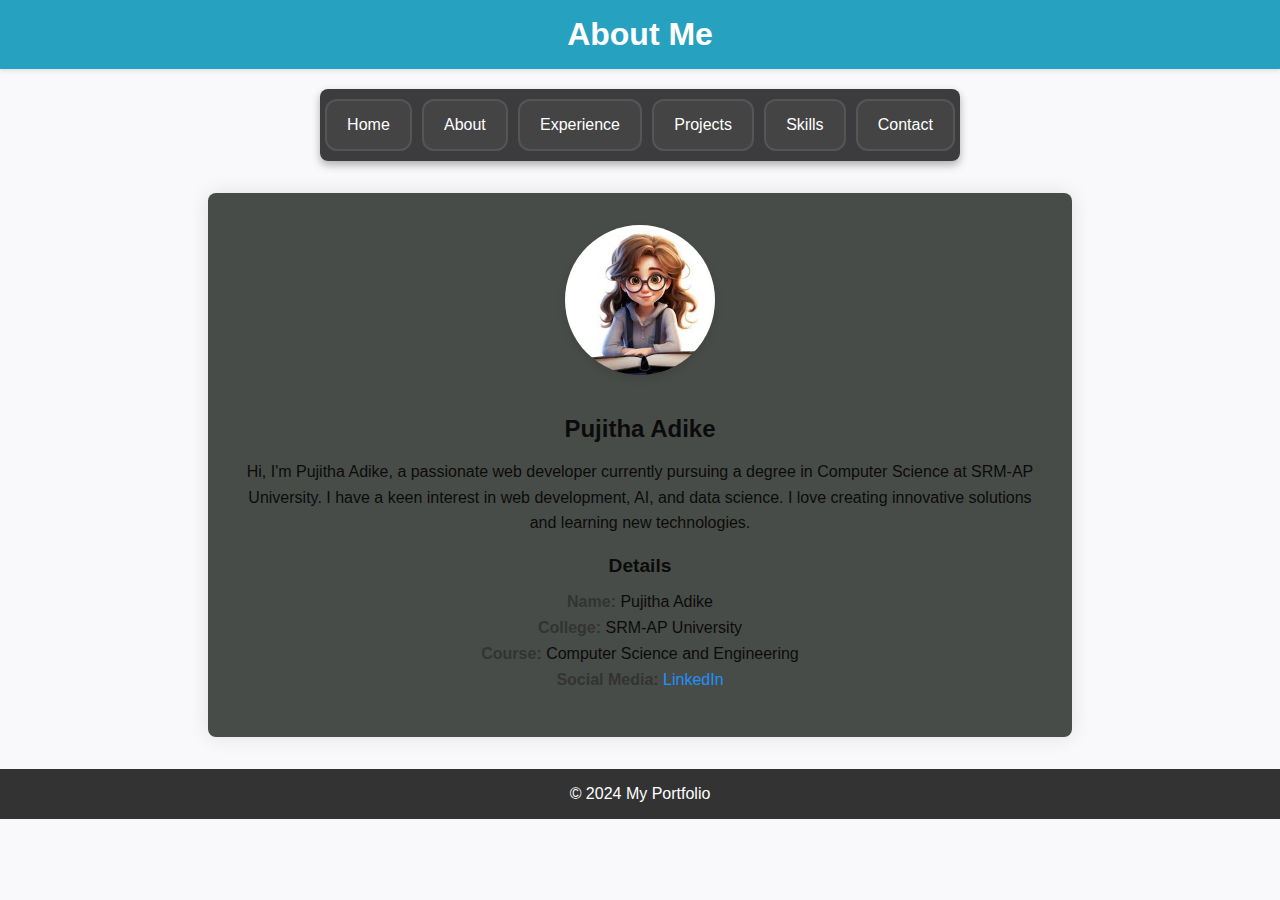
<file: about.html>
<!DOCTYPE html>
<html lang="en">
<head>
    <meta charset="UTF-8">
    <meta name="viewport" content="width=device-width, initial-scale=1.0">
    <title>About Me</title>
    <link rel="stylesheet" href="about.css">
    
</head>
<body>
    <header>
        <h1>About Me</h1>
    </header>
    <nav>
        <ul>
            <li><a href="index.html">Home</a></li>
            <li><a href="about.html">About</a></li>
            <li><a href="experience.html">Experience</a></li>
            <li><a href="projects.html">Projects</a></li>
            <li><a href="skills.html">Skills</a></li>
            <li><a href="contact.html">Contact</a></li>
        </ul>
    </nav>
    
    <section class="about-section">
        <div class="profile-image">
            <img src="imagepf.jpg" alt="Profile Image">
        </div>
        <div class="about-content">
            <h2>Pujitha Adike</h2>
            <p>Hi, I'm Pujitha Adike, a passionate web developer currently pursuing a degree in Computer Science at SRM-AP University. I have a keen interest in web development, AI, and data science. I love creating innovative solutions and learning new technologies.</p>
            <h3>Details</h3>
            <ul>
                <li><strong>Name:</strong> Pujitha Adike</li>
                <li><strong>College:</strong> SRM-AP University</li>
                <li><strong>Course:</strong> Computer Science and Engineering</li>
                <li><strong>Social Media:</strong> <a href="https://www.linkedin.com/in/pujitha-adike/">LinkedIn</a></li>
            </ul>
            
        </div>
    </section>

    

    <footer>
        <p>&copy; 2024 My Portfolio</p>
    </footer>
</body>
</html>
</file>
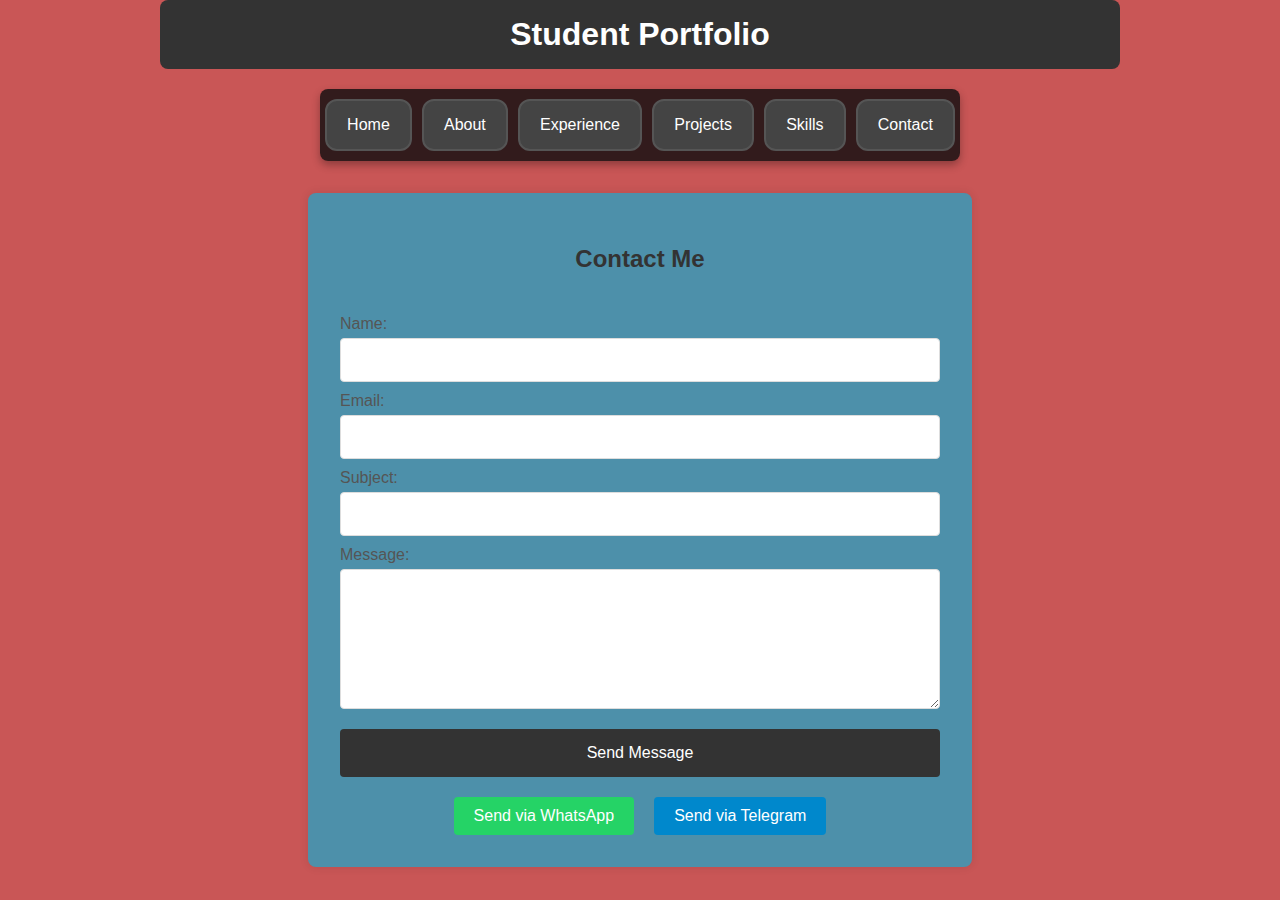
<file: contact.html>
<!DOCTYPE html>
<html lang="en">
<head>
    <meta charset="UTF-8">
    <meta name="viewport" content="width=device-width, initial-scale=1.0">
    <title>Contact</title>
    <link rel="stylesheet" href="contact.css">
</head>
<body>
    <header>
        <h1>Student Portfolio</h1>
    </header>
    <nav>
        <ul>
            <li><a href="index.html">Home</a></li>
            <li><a href="about.html">About</a></li>
            <li><a href="experience.html">Experience</a></li>
            <li><a href="projects.html">Projects</a></li>
            <li><a href="skills.html">Skills</a></li>
            <li><a href="contact.html">Contact</a></li>
        </ul>
    </nav>
    <div class="contact-container">
        <h2>Contact Me</h2>
        <form action="#" method="post">
            <label for="name">Name:</label>
            <input type="text" id="name" name="name" required>

            <label for="email">Email:</label>
            <input type="email" id="email" name="email" required>

            <label for="subject">Subject:</label>
            <input type="text" id="subject" name="subject" required>

            <label for="message">Message:</label>
            <textarea id="message" name="message" rows="6" required></textarea>

            <button type="submit">Send Message</button>
        </form>
        <div class="social-buttons">
            <a href="https://wa.me/qr/YODCB7SA7VQLF1/" id="whatsapp" target="_blank">Send via WhatsApp</a>
            <a href="https://t.me/+917396344163" id="telegram" target="_blank">Send via Telegram</a>
        </div>
    </div>
</body>
</html>
</file>
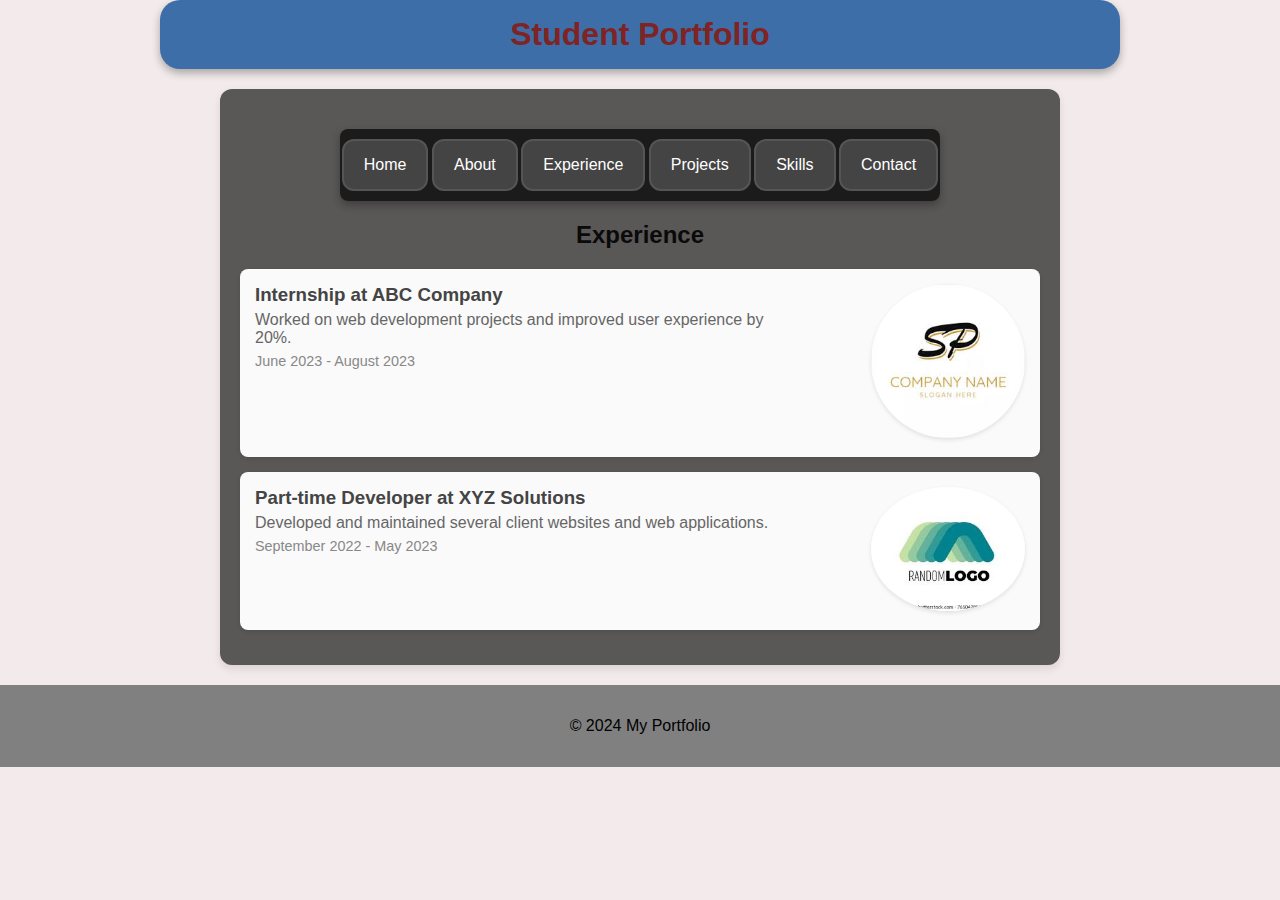
<file: experience.html>
<!DOCTYPE html>
<html lang="en">
<head>
    <meta charset="UTF-8">
    <meta name="viewport" content="width=device-width, initial-scale=1.0">
    <title>Experience</title>
    <link rel="stylesheet" href="experience.css">
</head>
<body>
    <header>
        <h1>Student Portfolio</h1>
    </header>

    <div class="experience-container">
        <nav>
            <ul>
                <li><a href="index.html">Home</a></li>
                <li><a href="about.html">About</a></li>
                <li><a href="experience.html">Experience</a></li>
                <li><a href="projects.html">Projects</a></li>
                <li><a href="skills.html">Skills</a></li>
                <li><a href="contact.html">Contact</a></li>
            </ul>
        </nav>
        <h2>Experience</h2>
        <div class="experience-item">
            <div class="details">
                <h3>Internship at ABC Company</h3>
                <p>Worked on web development projects and improved user experience by 20%.</p>
                <span class="date">June 2023 - August 2023</span>
            </div>
            <div class="logo">
                <img src="logo2.jpg" alt="ABC Company Logo">
            </div>
        </div>
        <div class="experience-item">
            <div class="details">
                <h3>Part-time Developer at XYZ Solutions</h3>
                <p>Developed and maintained several client websites and web applications.</p>
                <span class="date">September 2022 - May 2023</span>
            </div>
            <div class="logo">
                <img src="logo1.jpg" alt="XYZ Solutions Logo">
            </div>
        </div>
    </div>

    <footer>
        <p>&copy; 2024 My Portfolio</p>
    </footer>
</body>
</html>
</file>
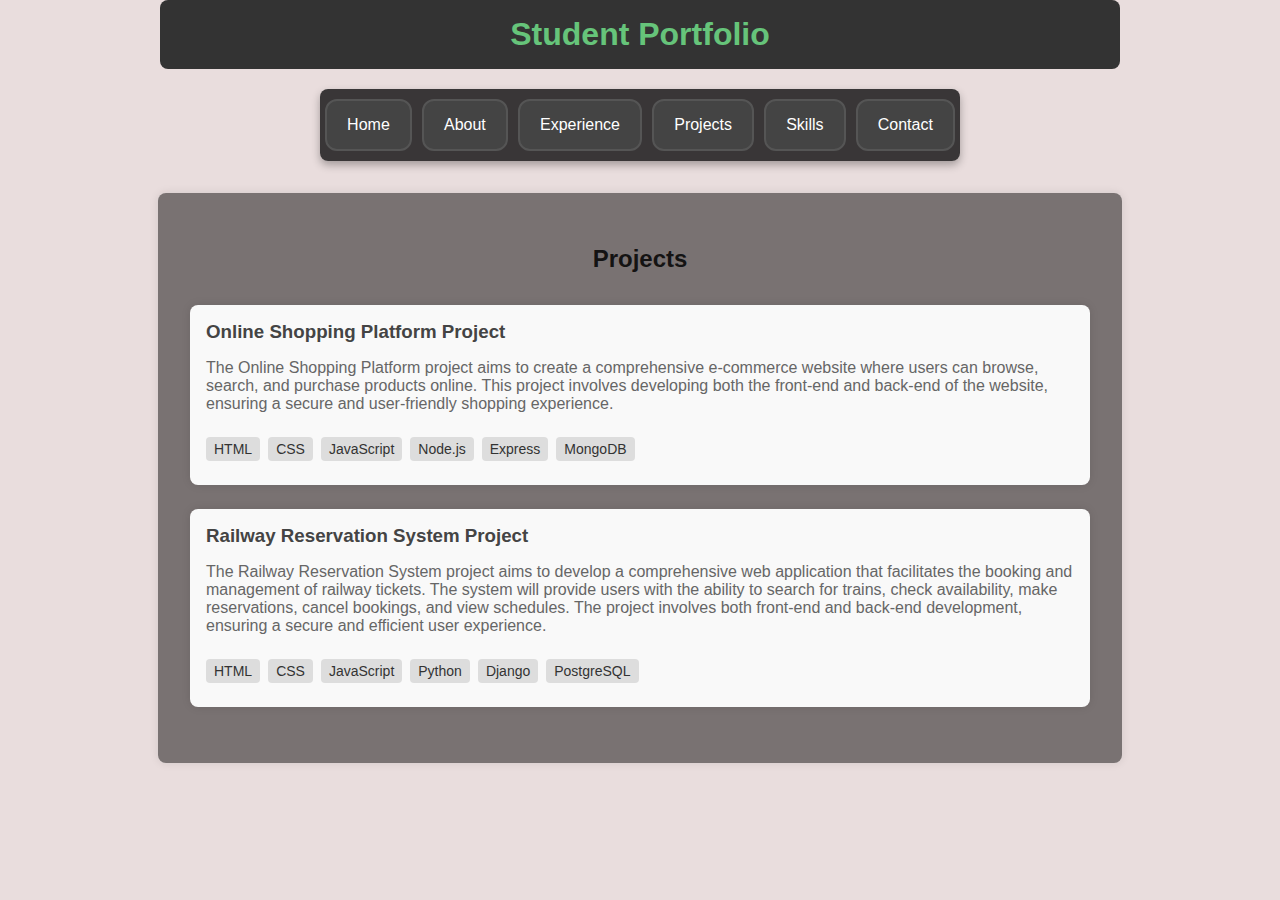
<file: projects.html>
<!DOCTYPE html>
<html lang="en">
<head>
    <meta charset="UTF-8">
    <meta name="viewport" content="width=device-width, initial-scale=1.0">
    <title>Projects</title>
    <link rel="stylesheet" href="projects.css">
</head>
<body>
    <header>
        <h1>Student Portfolio</h1>
    </header>
    <nav>
        <ul>
            <li><a href="index.html">Home</a></li>
            <li><a href="about.html">About</a></li>
            <li><a href="experience.html">Experience</a></li>
            <li><a href="projects.html">Projects</a></li>
            <li><a href="skills.html">Skills</a></li>
            <li><a href="contact.html">Contact</a></li>
        </ul>
    </nav>
    <div class="projects-container">
        <h2>Projects</h2>
        <div class="project-item">
            <h3>Online Shopping Platform Project</h3>
            <p>The Online Shopping Platform project aims to create a comprehensive e-commerce website where users can browse, search, 
            and purchase products online. This project involves developing both the front-end and back-end of the website, ensuring 
            a secure and user-friendly shopping experience.</p>
            <div class="tech-stack">
                <span>HTML</span>
                <span>CSS</span>
                <span>JavaScript</span>
                <span>Node.js</span>
                <span>Express</span>
                <span>MongoDB</span>
            </div>
        </div>
        <div class="project-item">
            <h3>Railway Reservation System Project</h3>
            <p>The Railway Reservation System project aims to develop a comprehensive web application that facilitates
            the booking and management of railway tickets. The system will provide users with the ability to search for trains, check 
            availability, make reservations, cancel bookings, and view schedules. The project involves both front-end and back-end development,
            ensuring a secure and efficient user experience.</p>
            <div class="tech-stack">
                <span>HTML</span>
                <span>CSS</span>
                <span>JavaScript</span>
                <span>Python</span>
                <span>Django</span>
                <span>PostgreSQL</span>
            </div>
        </div>
    </div>
</body>
</html>
</file>
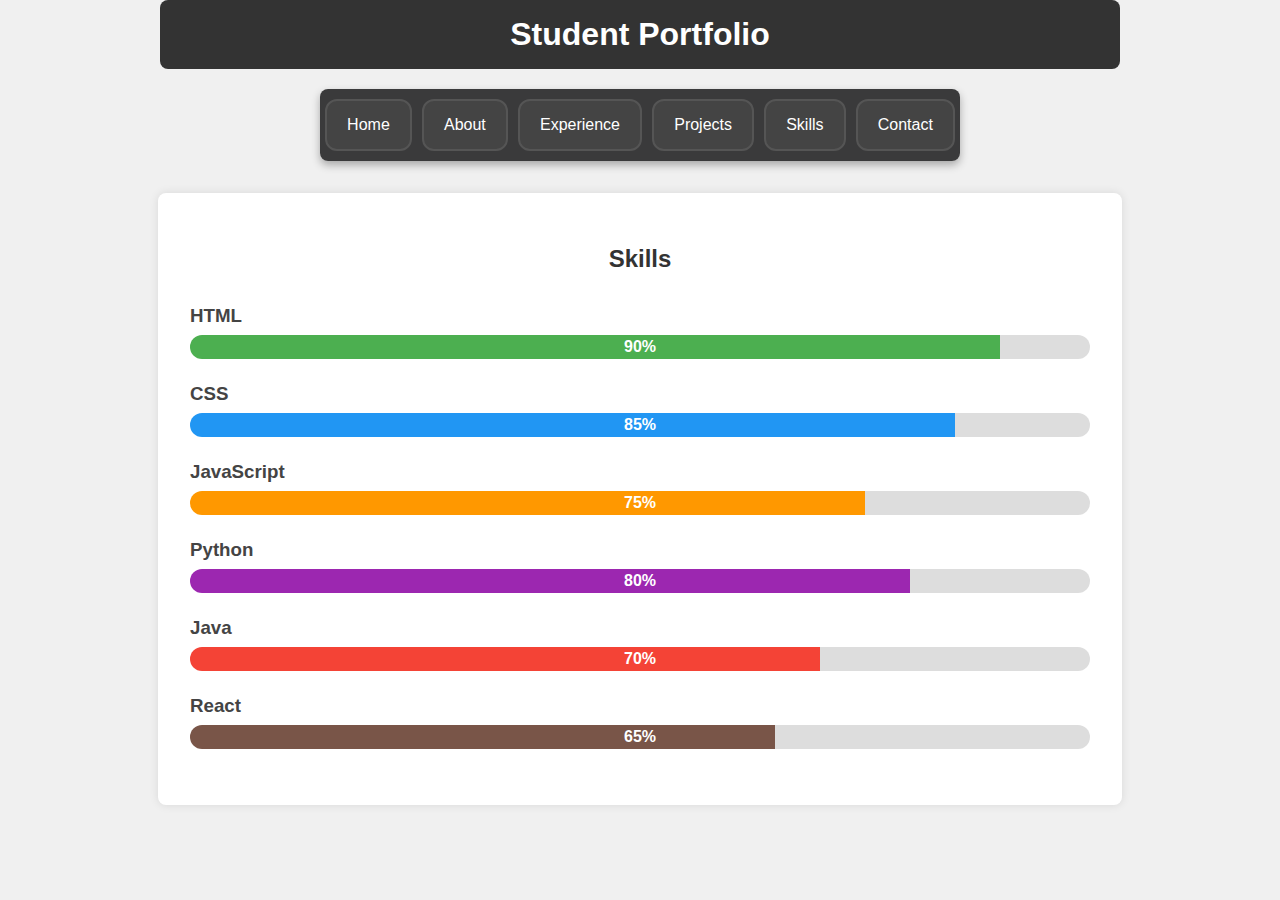
<file: skills.html>
<!DOCTYPE html>
<html lang="en">
<head>
    <meta charset="UTF-8">
    <meta name="viewport" content="width=device-width, initial-scale=1.0">
    <title>Skills</title>
    <link rel="stylesheet" href="skills.css">
</head>
<body>
    <header>
        <h1>Student Portfolio</h1>
    </header>
    <nav>
        <ul>
            <li><a href="index.html">Home</a></li>
            <li><a href="about.html">About</a></li>
            <li><a href="experience.html">Experience</a></li>
            <li><a href="projects.html">Projects</a></li>
            <li><a href="skills.html">Skills</a></li>
            <li><a href="contact.html">Contact</a></li>
        </ul>
    </nav>

    <div class="skills-container">
        <h2>Skills</h2>
        <div class="skill-item">
            <h3>HTML</h3>
            <div class="skill-level" data-level="90%"></div>
        </div>
        <div class="skill-item">
            <h3>CSS</h3>
            <div class="skill-level" data-level="85%"></div>
        </div>
        <div class="skill-item">
            <h3>JavaScript</h3>
            <div class="skill-level" data-level="75%"></div>
        </div>
        <div class="skill-item">
            <h3>Python</h3>
            <div class="skill-level" data-level="80%"></div>
        </div>
        <div class="skill-item">
            <h3>Java</h3>
            <div class="skill-level" data-level="70%"></div>
        </div>
        <div class="skill-item">
            <h3>React</h3>
            <div class="skill-level" data-level="65%"></div>
        </div>
    </div>
</body>
</html>
</file>
<file: about.css>
body {
    font-family: Arial, sans-serif;
    background-color: #f9f9fc;
    margin: 0;
    padding: 0;
    color: #0c0b0b;
}

header {
    background: #27a1c0;
    color: white;
    padding: 16px 0;
    text-align: center;
    box-shadow: 0 2px 4px rgba(0, 0, 0, 0.1);
}

header h1 {
    margin: 0;
    font-size: 2em;
}
nav {
    background: rgba(13, 13, 14, 0.8); 
    padding: 10px 0;
    margin: 20px auto; 
    width: 50%; 
    text-align: center;
    border-radius: 8px; 
    box-shadow: 0 4px 8px rgba(0, 0, 0, 0.3); 
}

nav ul {
    list-style: none;
    padding: 0;
    margin: 0;
    display: flex;
    justify-content: space-around; 
    align-items: center;
    height: 100%;
}

nav ul li {
    display: inline;
}

nav ul li a {
    color: white;
    text-decoration: none;
    padding: 15px 20px; 
    background: #444;
    border: 2px solid #555;
    border-radius: 12px; 
    transition: background 0.3s, color 0.3s, border 0.3s;
    display: inline-block;
    box-sizing: border-box;
}

nav ul li a:hover {
    background: #555;
    color: #fff;
    border: 2px solid #666;
}

.about-section {
    display: flex;
    flex-direction: column;
    align-items: center;
    padding: 32px;
    width: 75%; 
    background-color: rgb(72, 76, 72); 
    max-width: 800px;
    margin: 32px auto;
    border-radius: 8px;
    box-shadow: 0 0 20px rgba(0, 0, 0, 0.1);
}

.profile-image {
    margin-bottom: 16px;
}

.profile-image img {
    border-radius: 50%;
    width: 150px;
    height: 150px;
    object-fit: cover;
    box-shadow: 0 4px 8px rgba(0, 0, 0, 0.1);
}

.about-content {
    text-align: center;
}

.about-content h2 {
    font-size: 1.5em;
    margin-bottom: 8px;
}

.about-content p {
    font-size: 1em;
    line-height: 1.6;
    margin-bottom: 16px;
}

.about-content h3 {
    font-size: 1.2em;
    margin-bottom: 8px;
}

.about-content ul {
    list-style: none;
    padding: 0;
}

.about-content ul li {
    font-size: 1em;
    margin-bottom: 8px;
}

.about-content ul li strong {
    color: #333;
}

.about-content ul li a {
    color: #1e90ff;
    text-decoration: none;
    transition: color 0.3s;
}

.about-content ul li a:hover {
    color: #ff6347;
}

button {
    padding: 10px 20px;
    background-color: #333;
    color: white;
    border: none;
    cursor: pointer;
    border-radius: 4px;
    transition: background-color 0.3s;
}

button:hover {
    background-color: #555;
}

.dialog {
    display: none;
    position: fixed;
    top: 0;
    left: 0;
    width: 100%;
    height: 100%;
    background: rgba(0, 0, 0, 0.5);
    justify-content: center;
    align-items: center;
    
}

.dialog-content {
    background: white;
    padding: 20px;
    border-radius: 8px;
    max-width: 500px;
    width: 90%;
    box-shadow: 0 0 20px rgba(0, 0, 0, 0.1);
    text-align: center;
}

.close-btn {
    float: right;
    font-size: 1.5em;
    cursor: pointer;
}

footer {
    background: #333;
    color: white;
    text-align: center;
    padding: 16px 0;
    position: relative;
    bottom: 0;
    width: 100%;
}

footer p {
    margin: 0;
    font-size: 1em;
}
</file>
<file: contact.css>
body {
    font-family: Arial, sans-serif;
    margin: 0;
    padding: 0;
    background-color: #c95656;
}

header {
    background: #333;
    color: white;
    padding: 16px 0;
    text-align: center;
    width: 75%;
    margin: 0 auto;
    border-radius: 8px;
}

header h1 {
    margin: 0;
}

.contact-container {
    padding: 32px;
    margin: 32px auto;
    max-width: 600px;
    background: rgb(77, 144, 170);
    border-radius: 8px;
    box-shadow: 0 0 10px rgba(0, 0, 0, 0.1);
}

.contact-container h2 {
    text-align: center;
    margin-bottom: 32px;
    color: #333;
}

form {
    display: flex;
    flex-direction: column;
}

label {
    margin-top: 10px;
    color: #555;
}

input, textarea {
    padding: 12px;
    margin-top: 5px;
    border: 1px solid #ddd;
    border-radius: 4px;
    font-size: 16px;
    transition: border 0.3s;
}

input:focus, textarea:focus {
    border: 1px solid #333;
    outline: none;
}
nav {
    background: rgba(13, 13, 14, 0.8); 
    padding: 10px 0;
    margin: 20px auto; 
    width: 50%; 
    text-align: center;
    border-radius: 8px; 
    box-shadow: 0 4px 8px rgba(0, 0, 0, 0.3); 
}

nav ul {
    list-style: none;
    padding: 0;
    margin: 0;
    display: flex;
    justify-content: space-around; 
    align-items: center;
    height: 100%;
}

nav ul li {
    display: inline;
}

nav ul li a {
    color: white;
    text-decoration: none;
    padding: 15px 20px; 
    background: #444;
    border: 2px solid #555;
    border-radius: 12px; 
    transition: background 0.3s, color 0.3s, border 0.3s;
    display: inline-block;
    box-sizing: border-box;
}

nav ul li a:hover {
    background: #555;
    color: #fff;
    border: 2px solid #666;
}
button {
    margin-top: 20px;
    padding: 15px;
    background-color: #333;
    color: white;
    border: none;
    border-radius: 4px;
    cursor: pointer;
    font-size: 16px;
    transition: background-color 0.3s;
}

button:hover {
    background-color: #555;
}

.social-buttons {
    display: flex;
    justify-content: center;
    gap: 20px;
    margin-top: 20px;
}

.social-buttons a {
    display: inline-block;
    padding: 10px 20px;
    border-radius: 4px;
    color: white;
    text-decoration: none;
    font-size: 16px;
    transition: background-color 0.3s;
}

#whatsapp {
    background-color: #25D366;
}

#whatsapp:hover {
    background-color: #1DA851;
}

#telegram {
    background-color: #0088cc;
}

#telegram:hover {
    background-color: #0078b8;
}

@media (max-width: 768px) {
    .contact-container {
        padding: 16px;
    }

    input, textarea {
        font-size: 14px;
    }

    button {
        font-size: 14px;
        padding: 12px;
    }

    .social-buttons a {
        font-size: 14px;
        padding: 8px 16px;
    }
}
</file>
<file: experience.css>
body {
    font-family: Arial, sans-serif;
    margin: 0;
    padding: 0;
    background-color: #f3ebeb;
}

header {
    background: rgb(61, 110, 167);
    color: rgb(128, 35, 35);
    padding: 16px 0;
    text-align: center;
    width: 75%; 
    margin: 0 auto; 
    border-radius: 20px; 
    box-shadow: 0 4px 8px rgba(0, 0, 0, 0.3); 
}

header h1 {
    margin: 0;
}



nav {
    background: rgba(13, 13, 14, 0.8); 
    padding: 10px 0;
    margin: 20px auto; 
    width: 50%; 
    text-align: center;
    border-radius: 8px; 
    box-shadow: 0 4px 8px rgba(0, 0, 0, 0.3); 
}

nav ul {
    list-style: none;
    padding: 0;
    margin: 0;
    display: flex;
    justify-content: space-around; 
    align-items: center;
    height: 100%;
}

nav ul li {
    display: inline;
}

nav ul li a {
    color: white;
    text-decoration: none;
    padding: 15px 20px; 
    background: #444;
    border: 2px solid #555;
    border-radius: 12px; 
    transition: background 0.3s, color 0.3s, border 0.3s;
    display: inline-block;
    box-sizing: border-box;
}

nav ul li a:hover {
    background: #555;
    color: #fff;
    border: 2px solid #666;
}

.experience-container {
    max-width: 800px;
    margin: 20px auto;
    padding: 20px;
    background: rgb(90, 87, 87);
    border-radius: 12px;
    box-shadow: 0 4px 8px rgba(0, 0, 0, 0.1);
}

.experience-container h2 {
    text-align: center;
    color: #0a0a0a;
}

.experience-item {
    display: flex;
    justify-content: space-between;
    align-items: flex-start;
    background: #fafafa;
    margin: 15px 0;
    padding: 15px;
    border-radius: 8px;
    box-shadow: 0 2px 4px rgba(0, 0, 0, 0.1);
    transition: transform 0.3s;
}

.experience-item:hover {
    transform: translateY(-5px);
}

.experience-item h3 {
    margin: 0;
    color: #444;
}

.experience-item p {
    margin: 5px 0;
    color: #666;
}

.experience-item .date {
    color: #888;
    font-size: 0.9em;
}

.experience-item .details {
    max-width: 70%;
}

.experience-item .logo {
    max-width: 20%;
    text-align: center;
}

.experience-item .logo img {
    max-width: 100%;
    border-radius: 50%;
    box-shadow: 0 2px 4px rgba(0, 0, 0, 0.1);
}

footer {
    background: grey;
    color: black;
    text-align: center;
    padding: 16px 0;
    margin-top: 16px;
    position: relative;
}

@media (max-width: 768px) {
    .experience-item {
        flex-direction: column;
        align-items: center;
    }
    
   
    nav ul {
        flex-direction: column;
    }
}
nav {
    width: 75%; 
}
</file>
<file: projects.css>
body {
    font-family: Arial, sans-serif;
    margin: 0;
    padding: 0;
    background-color: #e9dddd;
}

header {
    background: #333;
    color: rgb(102, 196, 122);
    padding: 16px 0;
    text-align: center;
    width: 75%;
    margin: 0 auto;
    border-radius: 8px;
}


header h1 {
    margin: 0;
}

nav {
    background: rgba(13, 13, 14, 0.8); 
    padding: 10px 0;
    margin: 20px auto; 
    width: 50%; 
    text-align: center;
    border-radius: 8px; 
    box-shadow: 0 4px 8px rgba(0, 0, 0, 0.3); 
}

nav ul {
    list-style: none;
    padding: 0;
    margin: 0;
    display: flex;
    justify-content: space-around; 
    align-items: center;
    height: 100%;
}

nav ul li {
    display: inline;
}

nav ul li a {
    color: white;
    text-decoration: none;
    padding: 15px 20px; 
    background: #444;
    border: 2px solid #555;
    border-radius: 12px; 
    transition: background 0.3s, color 0.3s, border 0.3s;
    display: inline-block;
    box-sizing: border-box;
}

nav ul li a:hover {
    background: #555;
    color: #fff;
    border: 2px solid #666;
}

.projects-container {
    padding: 32px;
    margin: 32px auto;
    max-width: 900px;
    background: rgb(121, 114, 114);
    border-radius: 8px;
    box-shadow: 0 0 10px rgba(0, 0, 0, 0.1);
}

.projects-container h2 {
    text-align: center;
    margin-bottom: 32px;
    color: #141313;
}

.project-item {
    display: flex;
    flex-direction: column;
    background: #f9f9f9;
    padding: 16px;
    margin-bottom: 24px;
    border-radius: 8px;
    box-shadow: 0 0 10px rgba(0, 0, 0, 0.1);
    transition: transform 0.3s, box-shadow 0.3s;
}

.project-item:hover {
    
    box-shadow: 0 15px 30px rgba(0, 0, 0, 0.2);
}

.project-item h3 {
    margin: 0;
    color: #444;
}

.project-item p {
    color: #666;
}

.project-item .tech-stack {
    display: flex;
    flex-wrap: wrap;
    margin-top: 8px;
}

.project-item .tech-stack span {
    background: #ddd;
    color: #333;
    padding: 4px 8px;
    border-radius: 4px;
    margin-right: 8px;
    margin-bottom: 8px;
    font-size: 14px;
}
</file>
<file: skills.css>
body {
    font-family: Arial, sans-serif;
    margin: 0;
    padding: 0;
    background-color: #f0f0f0;
}

header {
    background: #333;
    color: white;
    padding: 16px 0;
    text-align: center;
    width: 75%;
    margin: 0 auto;
    border-radius: 8px;
}

header h1 {
    margin: 0;
}

.skills-container {
    padding: 32px;
    margin: 32px auto;
    max-width: 900px;
    background: white;
    border-radius: 8px;
    box-shadow: 0 0 10px rgba(0, 0, 0, 0.1);
}

.skills-container h2 {
    text-align: center;
    margin-bottom: 32px;
    color: #333;
}

.skill-item {
    margin-bottom: 24px;
}

.skill-item h3 {
    margin: 0;
    color: #444;
}

.skill-level {
    background: #ddd;
    height: 24px;
    border-radius: 12px;
    overflow: hidden;
    position: relative;
    margin-top: 8px;
}

.skill-level::before {
    content: attr(data-level);
    position: absolute;
    top: 50%;
    left: 50%;
    transform: translate(-50%, -50%);
    color: white;
    font-weight: bold;
}

.skill-level[data-level="90%"] {
    background: linear-gradient(to right, #4caf50 90%, #ddd 10%);
}

.skill-level[data-level="85%"] {
    background: linear-gradient(to right, #2196f3 85%, #ddd 15%);
}

.skill-level[data-level="75%"] {
    background: linear-gradient(to right, #ff9800 75%, #ddd 25%);
}

.skill-level[data-level="80%"] {
    background: linear-gradient(to right, #9c27b0 80%, #ddd 20%);
}

.skill-level[data-level="70%"] {
    background: linear-gradient(to right, #f44336 70%, #ddd 30%);
}

.skill-level[data-level="65%"] {
    background: linear-gradient(to right, #795548 65%, #ddd 35%);
}

@media (max-width: 768px) {
    .skills-container {
        padding: 16px;
    }

    .skill-item {
        padding: 12px;
    }
}
nav {
    background: rgba(13, 13, 14, 0.8); 
    padding: 10px 0;
    margin: 20px auto; 
    width: 50%; 
    text-align: center;
    border-radius: 8px; 
    box-shadow: 0 4px 8px rgba(0, 0, 0, 0.3); 
}

nav ul {
    list-style: none;
    padding: 0;
    margin: 0;
    display: flex;
    justify-content: space-around; 
    align-items: center;
    height: 100%;
}

nav ul li {
    display: inline;
}

nav ul li a {
    color: white;
    text-decoration: none;
    padding: 15px 20px; 
    background: #444;
    border: 2px solid #555;
    border-radius: 12px; 
    transition: background 0.3s, color 0.3s, border 0.3s;
    display: inline-block;
    box-sizing: border-box;
}

nav ul li a:hover {
    background: #555;
    color: #fff;
    border: 2px solid #666;
}
</file>
